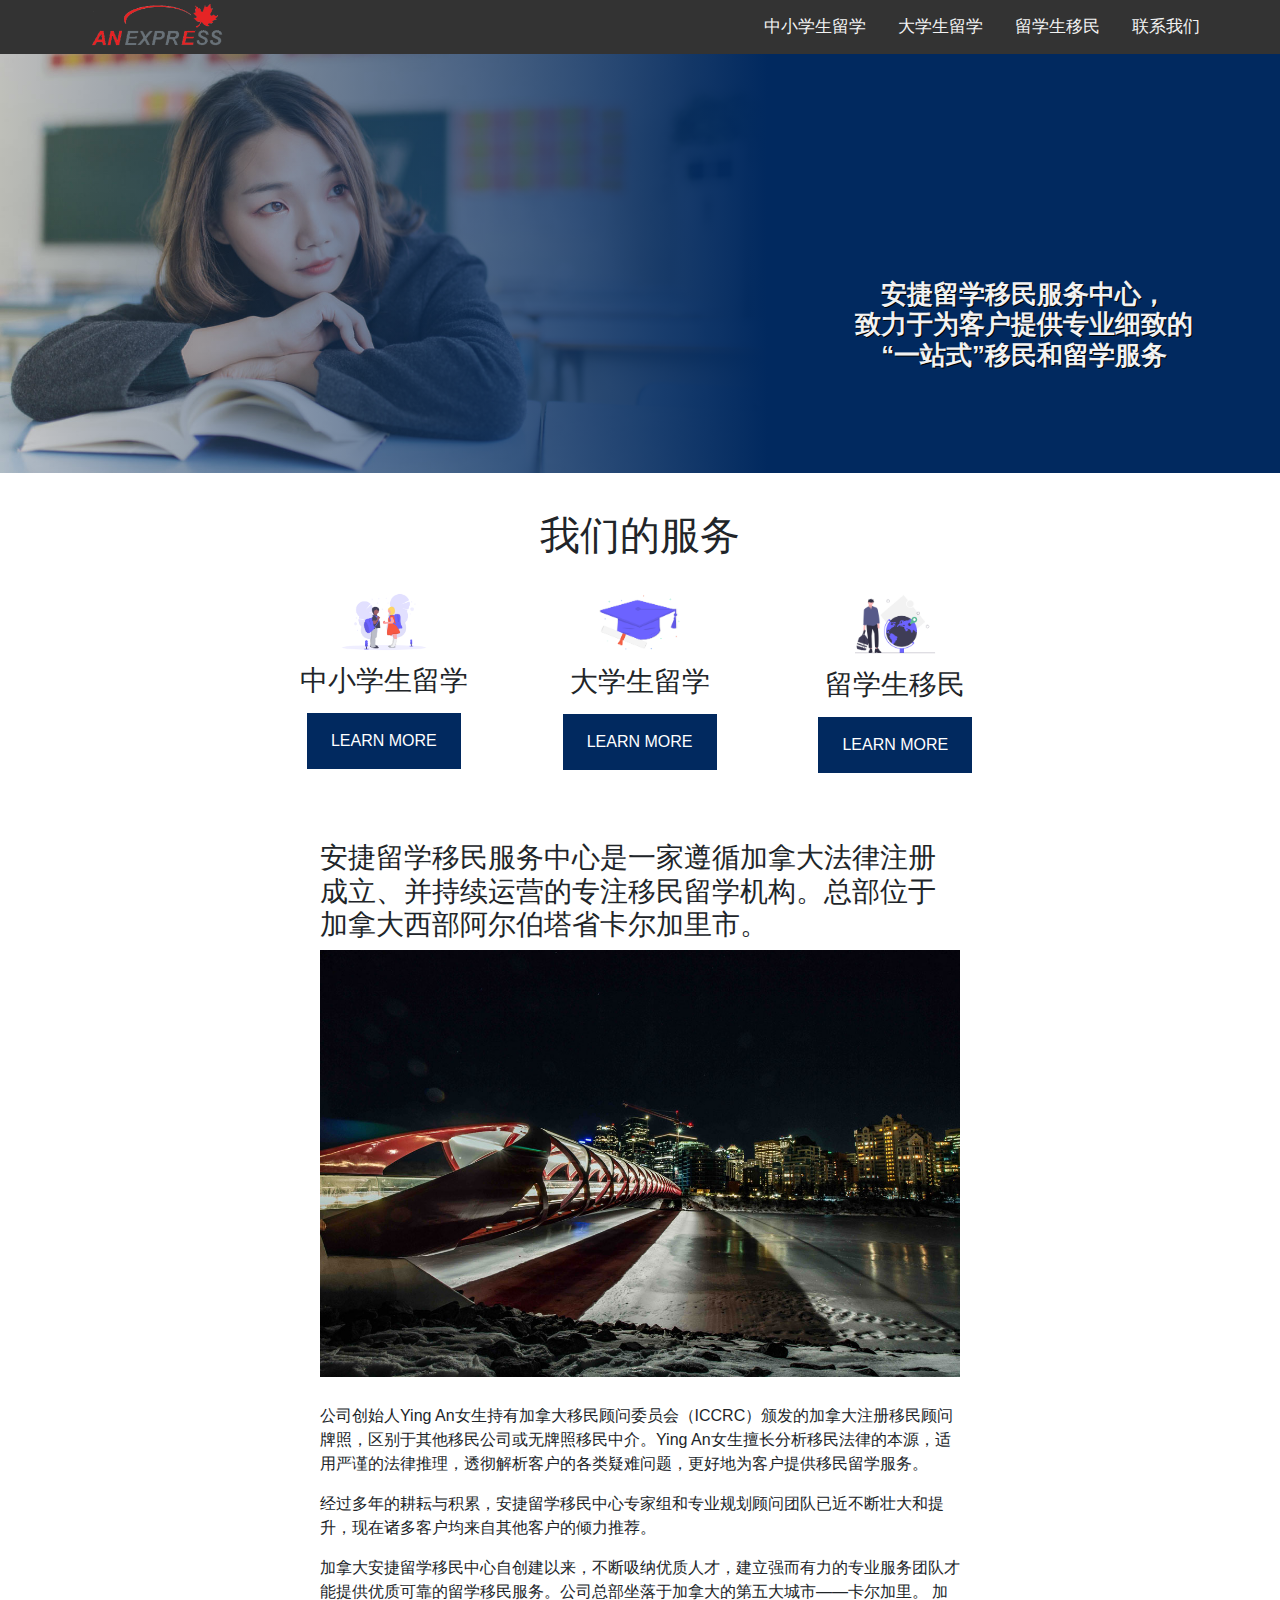
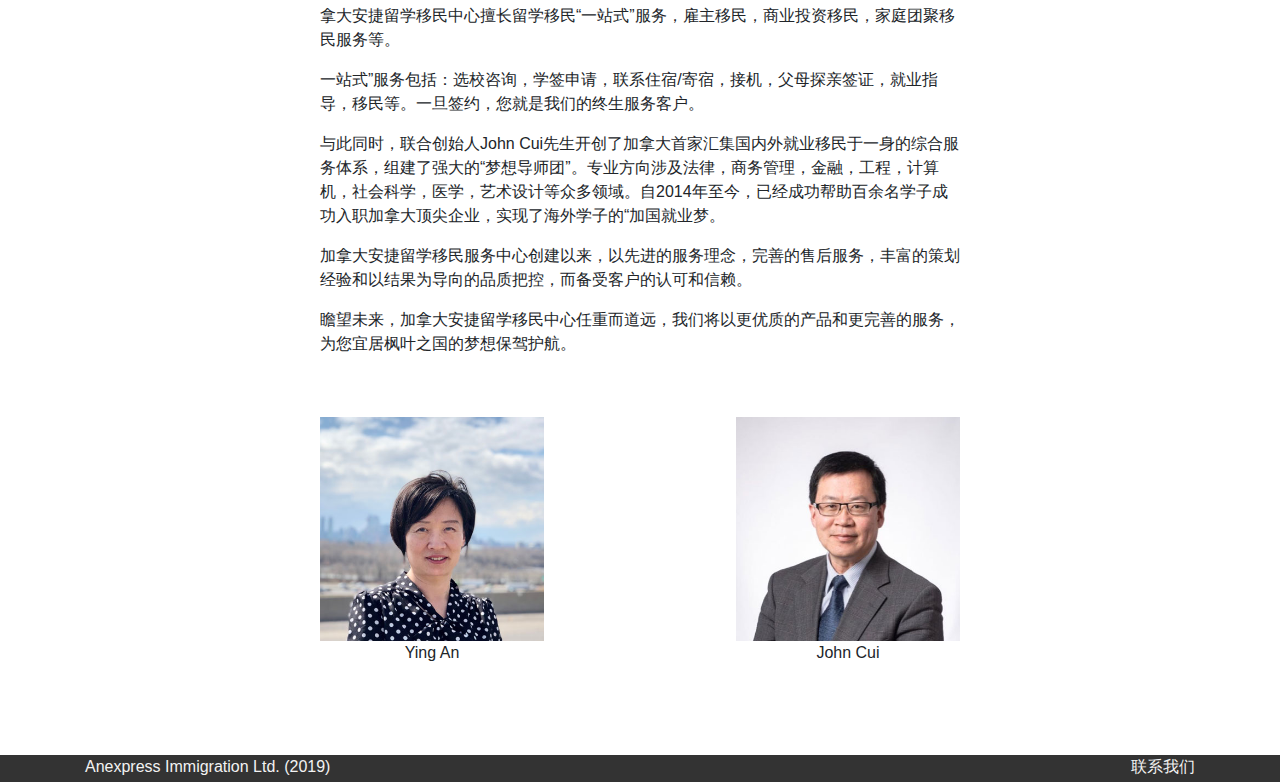
<file: index.html>
<!DOCTYPE html>

<head>
	<title>安捷留学移民</title>
	<meta charset="utf-8"> 
	<meta name="viewport" content="width=device-width, initial-scale=1">
	<link rel="stylesheet" type="text/css" href="main.css">
	<link rel="stylesheet" type="text/css" href="about.css">
	<script type="text/javascript" src="main.js"></script>


	<link rel="stylesheet" href="https://stackpath.bootstrapcdn.com/bootstrap/4.3.1/css/bootstrap.min.css" integrity="sha384-ggOyR0iXCbMQv3Xipma34MD+dH/1fQ784/j6cY/iJTQUOhcWr7x9JvoRxT2MZw1T" crossorigin="anonymous">
	<link rel="stylesheet" href="https://cdnjs.cloudflare.com/ajax/libs/font-awesome/4.7.0/css/font-awesome.min.css">
	<script src="https://code.jquery.com/jquery-3.3.1.slim.min.js" integrity="sha384-q8i/X+965DzO0rT7abK41JStQIAqVgRVzpbzo5smXKp4YfRvH+8abtTE1Pi6jizo" crossorigin="anonymous"></script>
	<script src="https://cdnjs.cloudflare.com/ajax/libs/popper.js/1.14.7/umd/popper.min.js" integrity="sha384-UO2eT0CpHqdSJQ6hJty5KVphtPhzWj9WO1clHTMGa3JDZwrnQq4sF86dIHNDz0W1" crossorigin="anonymous"></script>
	<script src="https://stackpath.bootstrapcdn.com/bootstrap/4.3.1/js/bootstrap.min.js" integrity="sha384-JjSmVgyd0p3pXB1rRibZUAYoIIy6OrQ6VrjIEaFf/nJGzIxFDsf4x0xIM+B07jRM" crossorigin="anonymous"></script>	
</head>


<body>
	<div class="wrapper">
		<div class="topnav" id="myTopnav">
		  <a href="index.html" target="_self" class="active" id="logo"><img src="img/ANEXPRESS.png"></a>
		  <a href="contact.html" class="navLinkSecondary">联系我们</a>
		  <a href="immigration.html" class="navLinkSecondary">留学生移民</a>
		  <a href="postSecondary.html" class="navLinkSecondary">大学生留学</a>
		  <a href="secondarySchool.html" target="_self" class="navLinkSecondary">中小学生留学</a>
		  <a href="javascript:void(0);" class="icon" onclick="myFunction()">
		    <i class="fa fa-bars"></i>
		  </a>
		</div>
		<div class="splashContainer">
			<div class="splashImage">
				<img src="img/homepage_wide.jpg">
			</div>
			<div class="splashText" id="mySplashText">
				<h1>
					安捷留学移民服务中心，<br>
					致力于为客户提供专业细致的<br>
					“一站式”移民和留学服务
				</h1>
			</div>
		</div>	
		<div class="featureTileContainer">
			<div class="featureTileHeader">
				<h1>我们的服务</h1>
			</div>
			<div class="featureTile" id="featureTile1">
				<img src="img/childrenDrawing.png">
				<h3>中小学生留学</h3>
				<a href="secondarySchool.html" target="_self">Learn More</a>
			</div>
			<div class="featureTile" id="featureTile2">
				<img src="img/graduationDrawing.png">
				<h3>大学生留学</h3>
				<a href="postSecondary.html" target="_self">Learn More</a>
			</div>
			<div class="featureTile" id="featureTile3">
				<img src="img/immigrationDrawing.png">
				<h3>留学生移民</h3>
				<a href="immigration.html" target="_self">Learn More</a>
			</div>
		</div>
		<div class="textContainer" id="mainText">
			 <h3>
			安捷留学移民服务中心是一家遵循加拿大法律注册成立、并持续运营的专注移民留学机构。总部位于加拿大西部阿尔伯塔省卡尔加里市。
			</h3>
			<img src="img/calgary.jpg">

			<p>
			公司创始人Ying An女生持有加拿大移民顾问委员会（ICCRC）颁发的加拿大注册移民顾问牌照，区别于其他移民公司或无牌照移民中介。Ying An女生擅长分析移民法律的本源，适用严谨的法律推理，透彻解析客户的各类疑难问题，更好地为客户提供移民留学服务。
			</p>

			<p>
			经过多年的耕耘与积累，安捷留学移民中心专家组和专业规划顾问团队已近不断壮大和提升，现在诸多客户均来自其他客户的倾力推荐。
			</p>

			<p>
			加拿大安捷留学移民中心自创建以来，不断吸纳优质人才，建立强而有力的专业服务团队才能提供优质可靠的留学移民服务。公司总部坐落于加拿大的第五大城市——卡尔加里。
			加拿大安捷留学移民中心擅长留学移民“一站式”服务，雇主移民，商业投资移民，家庭团聚移民服务等。
			</p>

			<p>
			一站式”服务包括：选校咨询，学签申请，联系住宿/寄宿，接机，父母探亲签证，就业指导，移民等。一旦签约，您就是我们的终生服务客户。
			</p>

			<p>
			与此同时，联合创始人John Cui先生开创了加拿大首家汇集国内外就业移民于一身的综合服务体系，组建了强大的“梦想导师团”。专业方向涉及法律，商务管理，金融，工程，计算机，社会科学，医学，艺术设计等众多领域。自2014年至今，已经成功帮助百余名学子成功入职加拿大顶尖企业，实现了海外学子的“加国就业梦。
			</p>

			<p>
			加拿大安捷留学移民服务中心创建以来，以先进的服务理念，完善的售后服务，丰富的策划经验和以结果为导向的品质把控，而备受客户的认可和信赖。
			</p>

			<p>
			瞻望未来，加拿大安捷留学移民中心任重而道远，我们将以更优质的产品和更完善的服务，为您宜居枫叶之国的梦想保驾护航。
			</p>
	</div>
		<div class="wrapper">
			<div class="portraitContainer">
		    <div id ="leftPortrait">
			    <img src="img/Ying_An.jpg">
			    <div>Ying An</div>
		    </div>
		    <div id="rightPortrait">
			    <img src="img/John_Cui.jpg">
			    <div>John Cui</div>
		    </div>
		</div>
		<div class="footer">
			<div class="container">
				<div class="copyright">
					<p>Anexpress Immigration Ltd. (2019)</p>
				</div>
				<div class="contact">
					<a href="contact.html">联系我们</a>
				</div>
			</div>
		</div>

	</div>
</body>
</file>
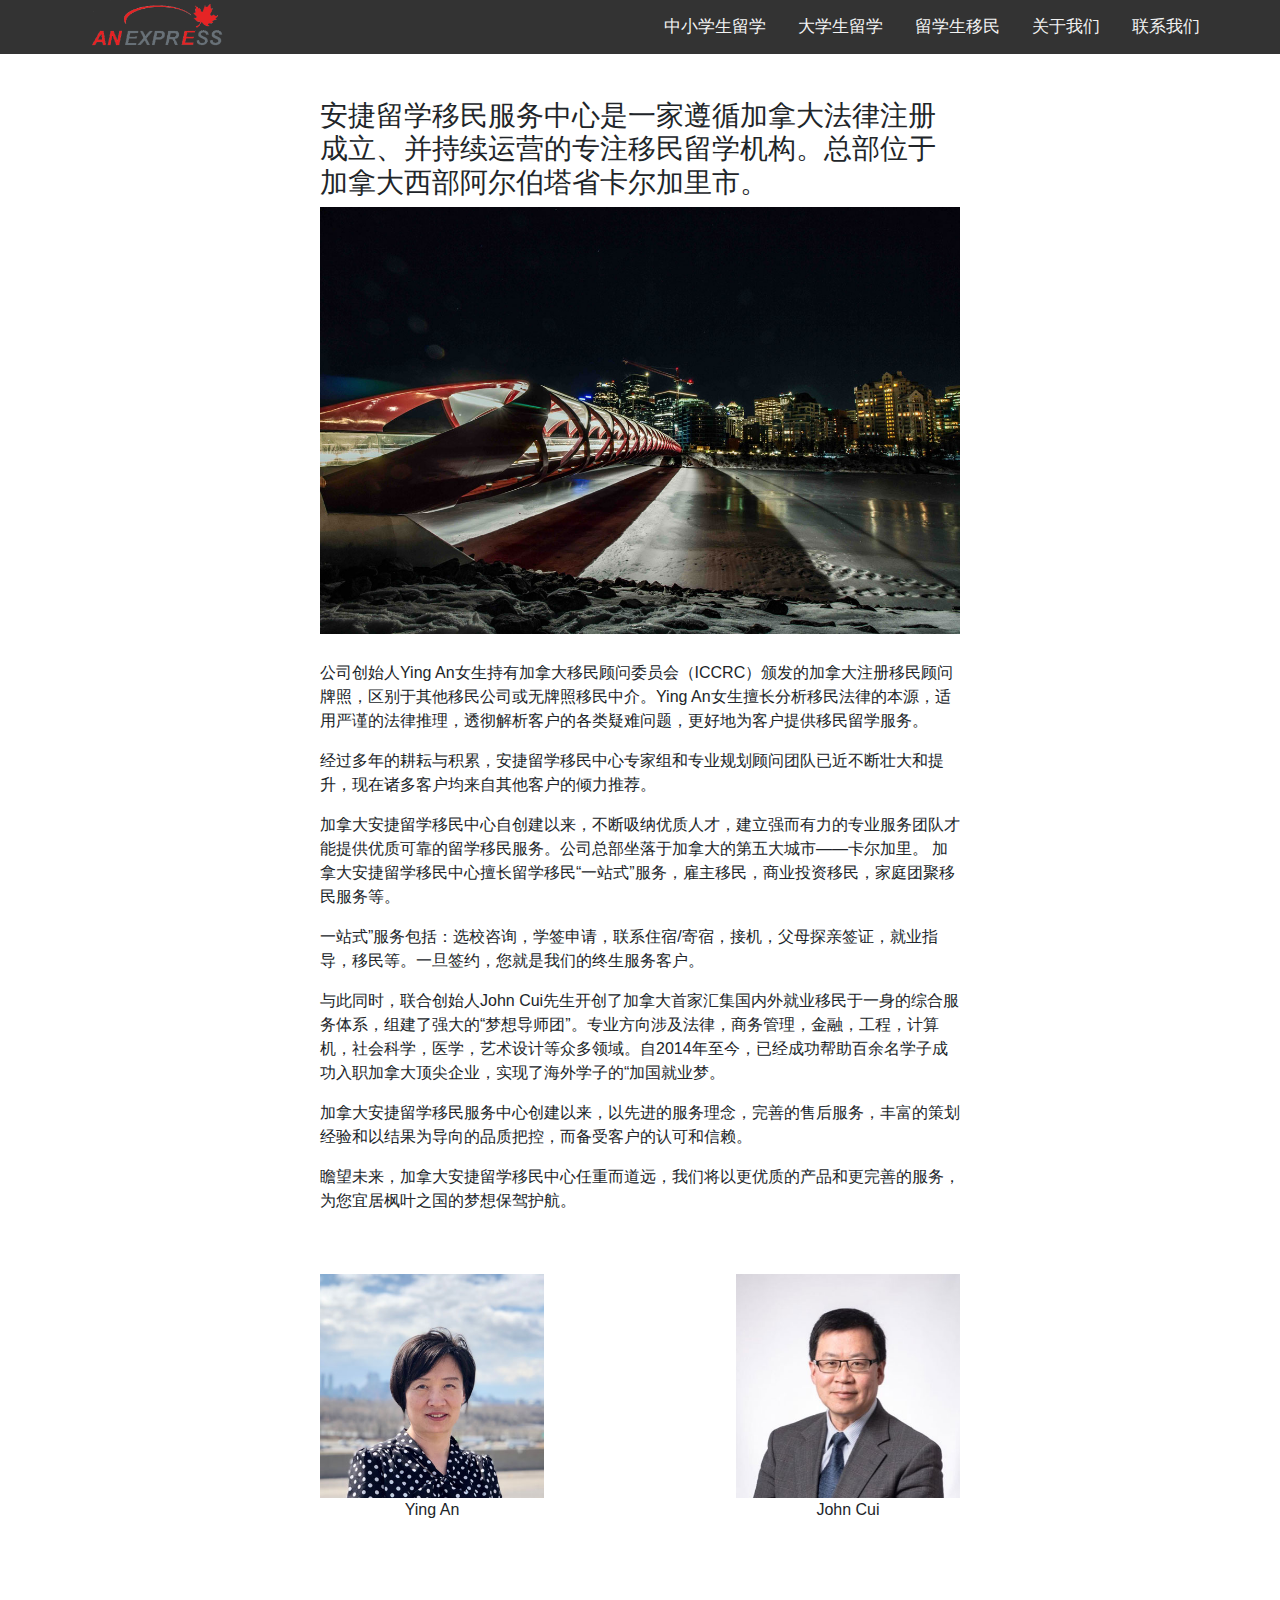
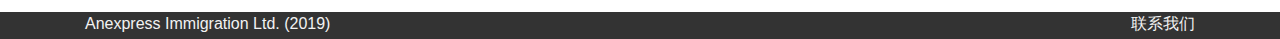
<file: about.html>
<!DOCTYPE html>

<head>
	<title>关于我们</title>
	<meta charset="utf-8"> 
	<meta name="viewport" content="width=device-width, initial-scale=1">
	<link rel="stylesheet" type="text/css" href="main.css">
	<link rel="stylesheet" type="text/css" href="about.css">
	<script type="text/javascript" src="main.js"></script>


	<link rel="stylesheet" href="https://stackpath.bootstrapcdn.com/bootstrap/4.3.1/css/bootstrap.min.css" integrity="sha384-ggOyR0iXCbMQv3Xipma34MD+dH/1fQ784/j6cY/iJTQUOhcWr7x9JvoRxT2MZw1T" crossorigin="anonymous">
	<link rel="stylesheet" href="https://cdnjs.cloudflare.com/ajax/libs/font-awesome/4.7.0/css/font-awesome.min.css">
	<script src="https://code.jquery.com/jquery-3.3.1.slim.min.js" integrity="sha384-q8i/X+965DzO0rT7abK41JStQIAqVgRVzpbzo5smXKp4YfRvH+8abtTE1Pi6jizo" crossorigin="anonymous"></script>
	<script src="https://cdnjs.cloudflare.com/ajax/libs/popper.js/1.14.7/umd/popper.min.js" integrity="sha384-UO2eT0CpHqdSJQ6hJty5KVphtPhzWj9WO1clHTMGa3JDZwrnQq4sF86dIHNDz0W1" crossorigin="anonymous"></script>
	<script src="https://stackpath.bootstrapcdn.com/bootstrap/4.3.1/js/bootstrap.min.js" integrity="sha384-JjSmVgyd0p3pXB1rRibZUAYoIIy6OrQ6VrjIEaFf/nJGzIxFDsf4x0xIM+B07jRM" crossorigin="anonymous"></script>	
</head>


<body>
	<div class="topnav" id="myTopnav">
	  <a href="index.html" target="_self" class="active" id="logo"><img src="img/ANEXPRESS.png"></a>
	  <a href="contact.html" class="navLinkSecondary">联系我们</a>
	  <a href="about.html" target="_self" class="navLinkSecondary">关于我们</a>
	  <a href="immigration.html" class="navLinkSecondary">留学生移民</a>
	  <a href="postSecondary.html" class="navLinkSecondary">大学生留学</a>
	  <a href="secondarySchool.html" target="_self" class="navLinkSecondary">中小学生留学</a>
	  <a href="javascript:void(0);" class="icon" onclick="myFunction()">
	    <i class="fa fa-bars"></i>
	  </a>
	</div>
	<div class="textContainer" id="mainText">
		 <h3>
		安捷留学移民服务中心是一家遵循加拿大法律注册成立、并持续运营的专注移民留学机构。总部位于加拿大西部阿尔伯塔省卡尔加里市。
		</h3>
		<img src="img/calgary.jpg">

		<p>
		公司创始人Ying An女生持有加拿大移民顾问委员会（ICCRC）颁发的加拿大注册移民顾问牌照，区别于其他移民公司或无牌照移民中介。Ying An女生擅长分析移民法律的本源，适用严谨的法律推理，透彻解析客户的各类疑难问题，更好地为客户提供移民留学服务。
		</p>

		<p>
		经过多年的耕耘与积累，安捷留学移民中心专家组和专业规划顾问团队已近不断壮大和提升，现在诸多客户均来自其他客户的倾力推荐。
		</p>

		<p>
		加拿大安捷留学移民中心自创建以来，不断吸纳优质人才，建立强而有力的专业服务团队才能提供优质可靠的留学移民服务。公司总部坐落于加拿大的第五大城市——卡尔加里。
		加拿大安捷留学移民中心擅长留学移民“一站式”服务，雇主移民，商业投资移民，家庭团聚移民服务等。
		</p>

		<p>
		一站式”服务包括：选校咨询，学签申请，联系住宿/寄宿，接机，父母探亲签证，就业指导，移民等。一旦签约，您就是我们的终生服务客户。
		</p>

		<p>
		与此同时，联合创始人John Cui先生开创了加拿大首家汇集国内外就业移民于一身的综合服务体系，组建了强大的“梦想导师团”。专业方向涉及法律，商务管理，金融，工程，计算机，社会科学，医学，艺术设计等众多领域。自2014年至今，已经成功帮助百余名学子成功入职加拿大顶尖企业，实现了海外学子的“加国就业梦。
		</p>

		<p>
		加拿大安捷留学移民服务中心创建以来，以先进的服务理念，完善的售后服务，丰富的策划经验和以结果为导向的品质把控，而备受客户的认可和信赖。
		</p>

		<p>
		瞻望未来，加拿大安捷留学移民中心任重而道远，我们将以更优质的产品和更完善的服务，为您宜居枫叶之国的梦想保驾护航。
		</p>
	</div>
	<div class="wrapper">
		<div class="portraitContainer">
		    <div id ="leftPortrait">
			    <img src="img/Ying_An.jpg">
			    <div>Ying An</div>
		    </div>
		    <div id="rightPortrait">
			    <img src="img/John_Cui.jpg">
			    <div>John Cui</div>
		    </div>
		</div>
		<div class="footer">
			<div class="container">
				<div class="copyright">
					<p>Anexpress Immigration Ltd. (2019)</p>
				</div>
				<div class="contact">
					<a href="contact.html">联系我们</a>
				</div>
			</div>
		</div>
	</div>

</body>
</file>
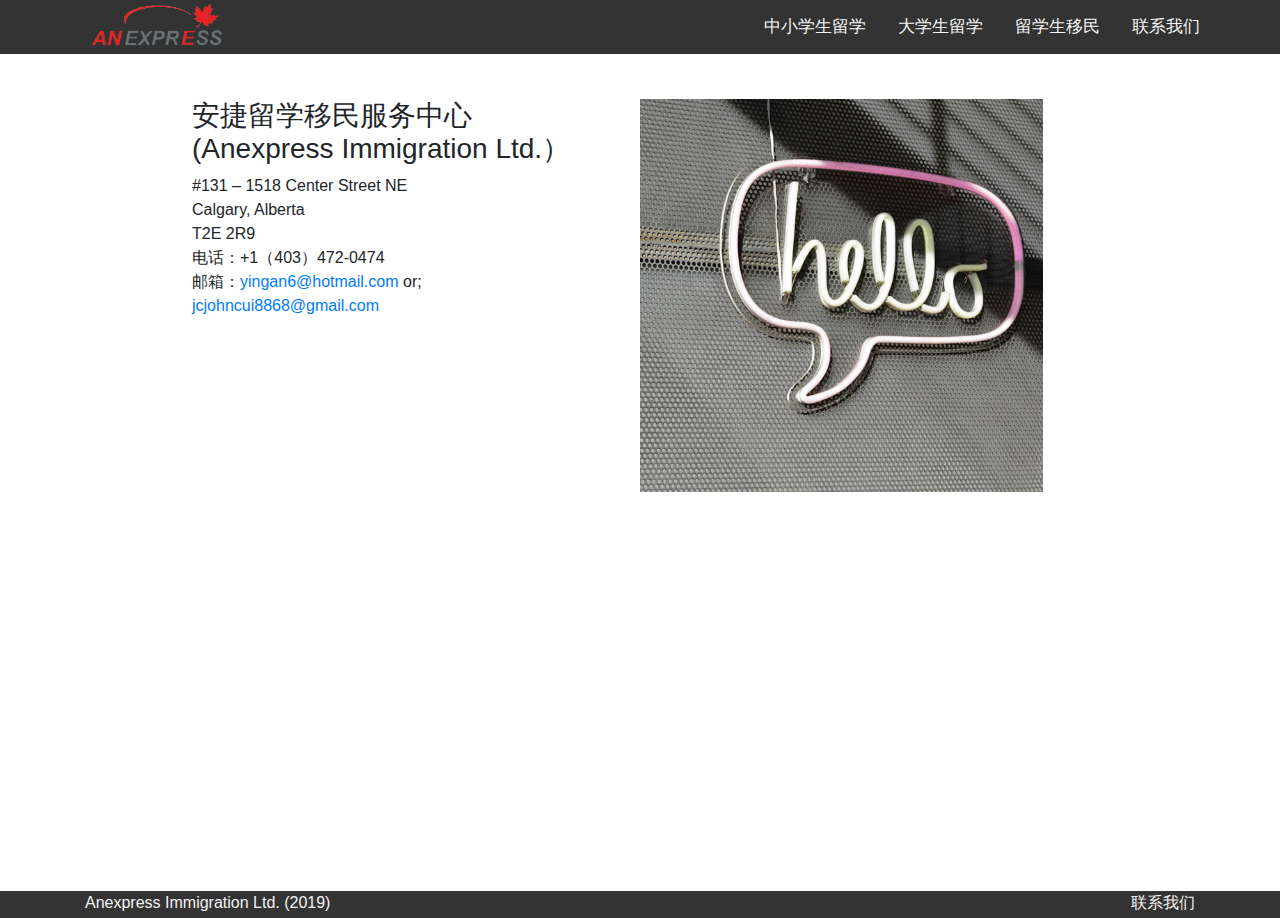
<file: contact.html>
<!DOCTYPE html>

<head>
	<title>联系我们</title>
	<meta charset="utf-8"> 
	<meta name="viewport" content="width=device-width, initial-scale=1">
	<link rel="stylesheet" type="text/css" href="contact.css">
	<link rel="stylesheet" type="text/css" href="main.css">
	<script type="text/javascript" src="main.js"></script>


	<link rel="stylesheet" href="https://stackpath.bootstrapcdn.com/bootstrap/4.3.1/css/bootstrap.min.css" integrity="sha384-ggOyR0iXCbMQv3Xipma34MD+dH/1fQ784/j6cY/iJTQUOhcWr7x9JvoRxT2MZw1T" crossorigin="anonymous">
	<link rel="stylesheet" href="https://cdnjs.cloudflare.com/ajax/libs/font-awesome/4.7.0/css/font-awesome.min.css">
	<script src="https://code.jquery.com/jquery-3.3.1.slim.min.js" integrity="sha384-q8i/X+965DzO0rT7abK41JStQIAqVgRVzpbzo5smXKp4YfRvH+8abtTE1Pi6jizo" crossorigin="anonymous"></script>
	<script src="https://cdnjs.cloudflare.com/ajax/libs/popper.js/1.14.7/umd/popper.min.js" integrity="sha384-UO2eT0CpHqdSJQ6hJty5KVphtPhzWj9WO1clHTMGa3JDZwrnQq4sF86dIHNDz0W1" crossorigin="anonymous"></script>
	<script src="https://stackpath.bootstrapcdn.com/bootstrap/4.3.1/js/bootstrap.min.js" integrity="sha384-JjSmVgyd0p3pXB1rRibZUAYoIIy6OrQ6VrjIEaFf/nJGzIxFDsf4x0xIM+B07jRM" crossorigin="anonymous"></script>	
</head>


<body>
	<div class="wrapper">
		<div class="topnav" id="myTopnav">
		  <a href="index.html" target="_self" class="active" id="logo"><img src="img/ANEXPRESS.png"></a>
		  <a href="contact.html" class="navLinkSecondary">联系我们</a>
		  <a href="immigration.html" class="navLinkSecondary">留学生移民</a>
		  <a href="postSecondary.html" class="navLinkSecondary">大学生留学</a>
		  <a href="secondarySchool.html" target="_self" class="navLinkSecondary">中小学生留学</a>
		  <a href="javascript:void(0);" class="icon" onclick="myFunction()">
		    <i class="fa fa-bars"></i>
		  </a>
		</div>
		<div class="contactContainer">
			<div class="contactTextContainer">
				<h3>安捷留学移民服务中心 <br>(Anexpress Immigration Ltd.）</h3>

				<p>
					#131 – 1518 Center Street NE<br>
					Calgary, Alberta<br>
					T2E 2R9<br>
					电话：+1（403）472-0474<br>
					邮箱：<a href="mailto:yingan6@hotmail.com">yingan6@hotmail.com</a> or;<br>
			             <a href="mailto:jcjohncui8868@gmail.com">jcjohncui8868@gmail.com</a>
				</p>
			</div>
			<div class="contactImageContainer">
				<img src="img/hello.jpg">			
			</div>
		</div>
			<div class="footer">
			<div class="container">
				<div class="copyright">
					<p>Anexpress Immigration Ltd. (2019)</p>
				</div>
				<div class="contact">
					<a href="contact.html">联系我们</a>
				</div>
			</div>
		</div>
	</div>
</body>
</file>
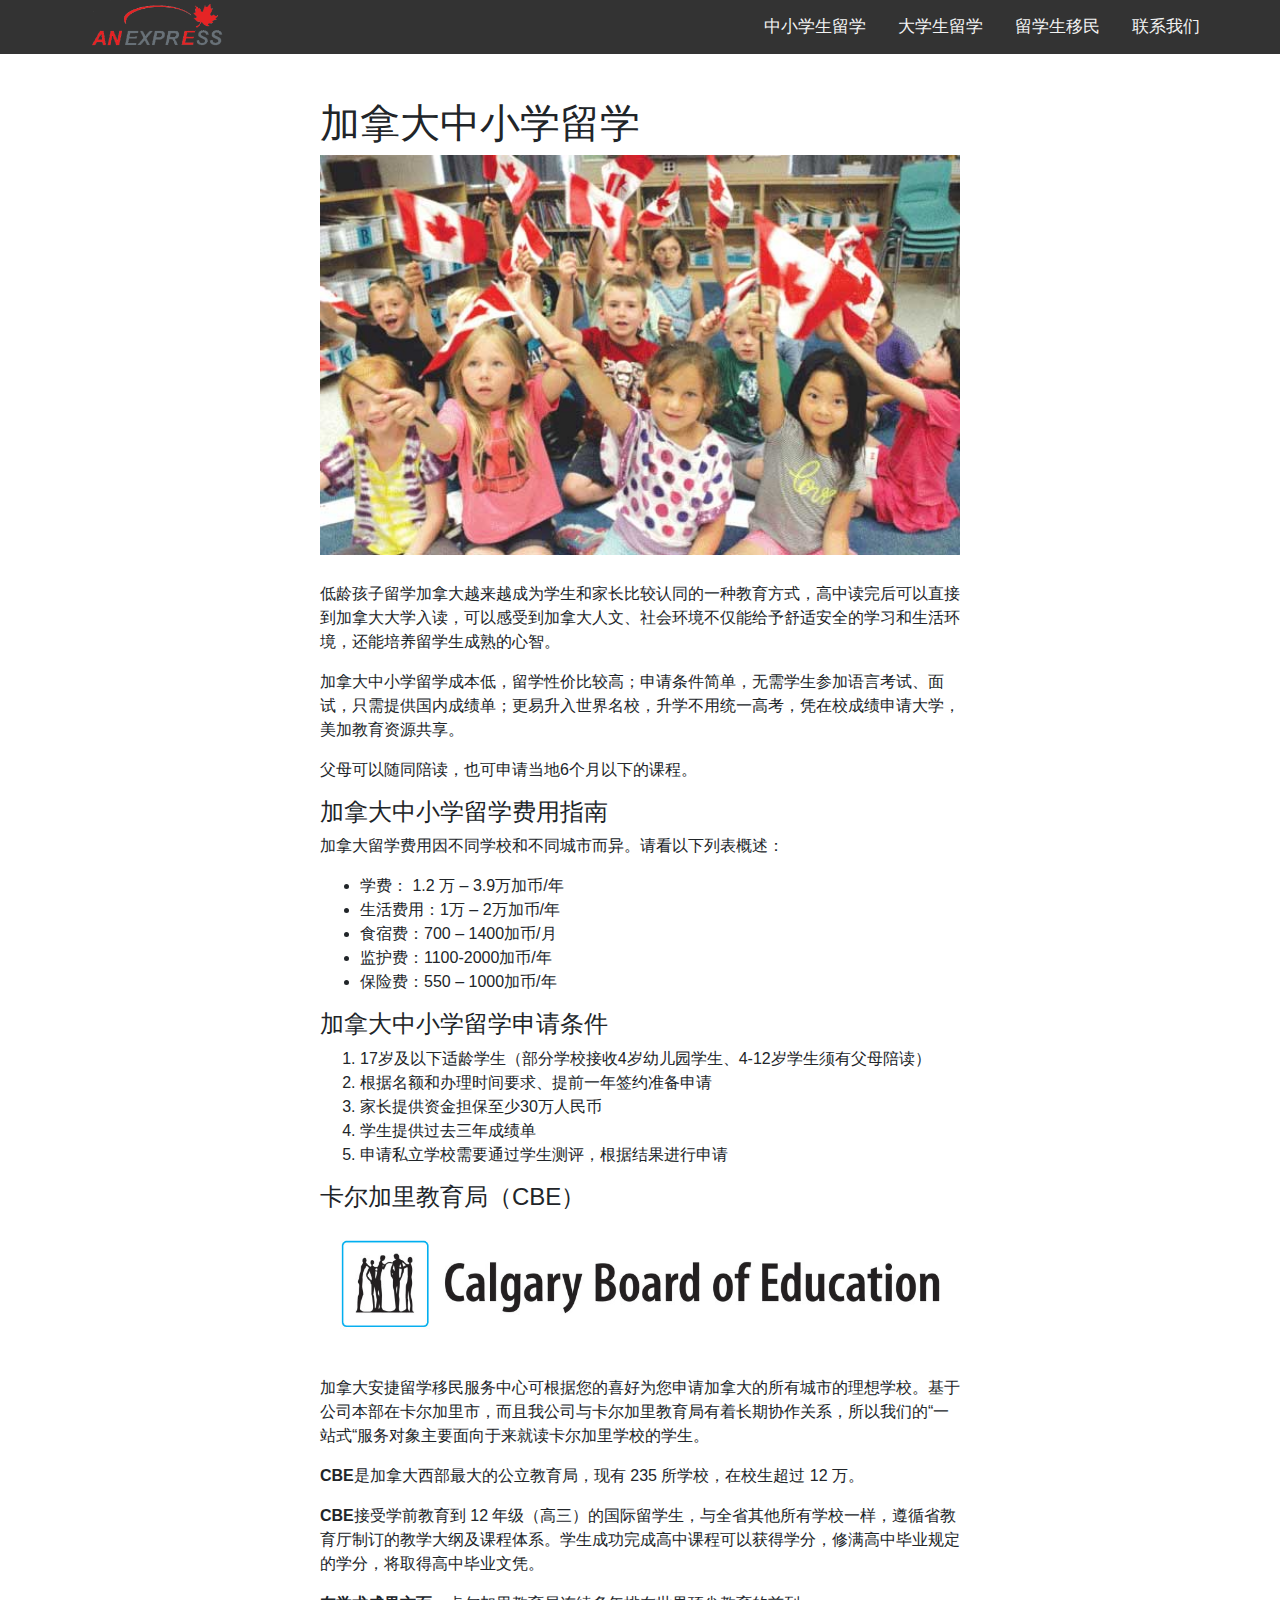
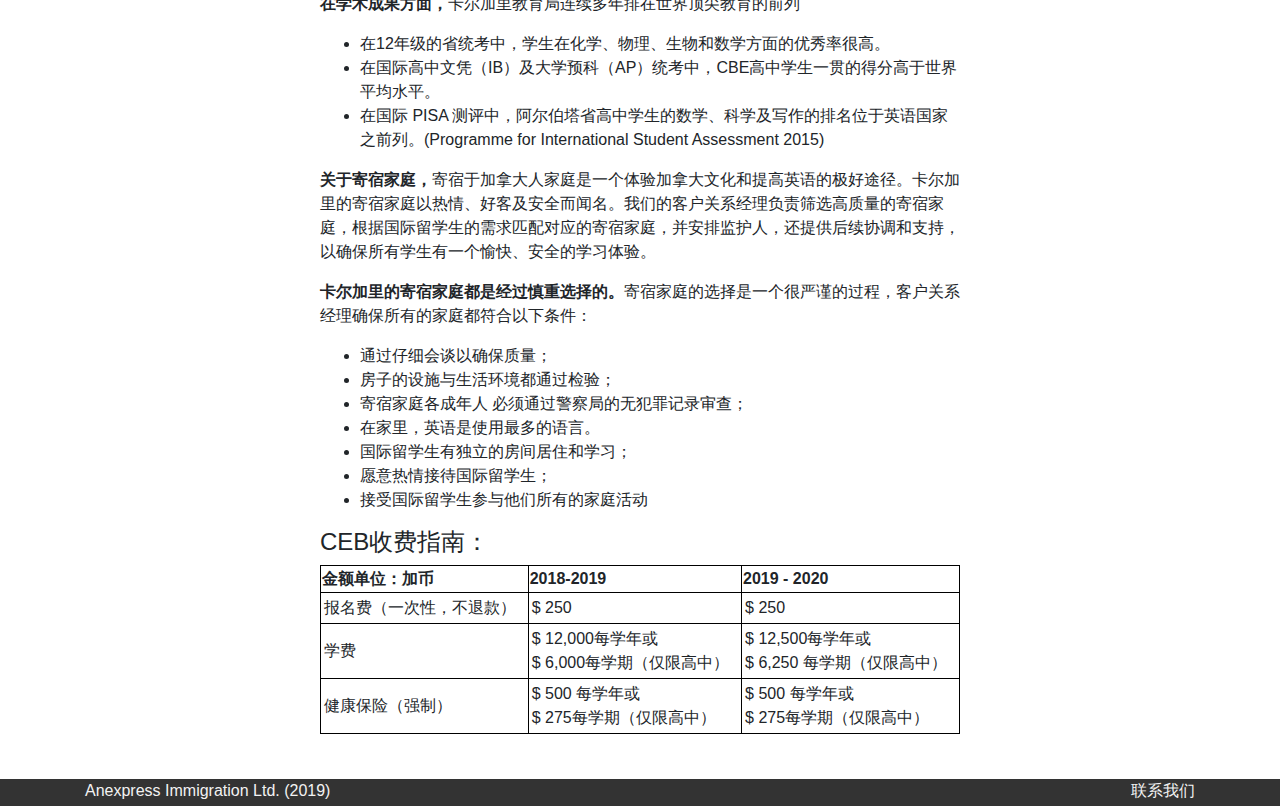
<file: secondarySchool.html>
<!DOCTYPE html>

<head>
	<title>中小学生留学</title>
	<meta charset="utf-8"> 
	<meta name="viewport" content="width=device-width, initial-scale=1">
	<link rel="stylesheet" type="text/css" href="main.css">
	<link rel="stylesheet" type="text/css" href="secondarySchool.css">
	<script type="text/javascript" src="main.js"></script>


	<link rel="stylesheet" href="https://stackpath.bootstrapcdn.com/bootstrap/4.3.1/css/bootstrap.min.css" integrity="sha384-ggOyR0iXCbMQv3Xipma34MD+dH/1fQ784/j6cY/iJTQUOhcWr7x9JvoRxT2MZw1T" crossorigin="anonymous">
	<link rel="stylesheet" href="https://cdnjs.cloudflare.com/ajax/libs/font-awesome/4.7.0/css/font-awesome.min.css">
	<script src="https://code.jquery.com/jquery-3.3.1.slim.min.js" integrity="sha384-q8i/X+965DzO0rT7abK41JStQIAqVgRVzpbzo5smXKp4YfRvH+8abtTE1Pi6jizo" crossorigin="anonymous"></script>
	<script src="https://cdnjs.cloudflare.com/ajax/libs/popper.js/1.14.7/umd/popper.min.js" integrity="sha384-UO2eT0CpHqdSJQ6hJty5KVphtPhzWj9WO1clHTMGa3JDZwrnQq4sF86dIHNDz0W1" crossorigin="anonymous"></script>
	<script src="https://stackpath.bootstrapcdn.com/bootstrap/4.3.1/js/bootstrap.min.js" integrity="sha384-JjSmVgyd0p3pXB1rRibZUAYoIIy6OrQ6VrjIEaFf/nJGzIxFDsf4x0xIM+B07jRM" crossorigin="anonymous"></script>	
</head>


<body>
	<div class="wrapper">
		<div class="topnav" id="myTopnav">
		  <a href="index.html" target="_self" class="active" id="logo"><img src="img/ANEXPRESS.png"></a>
		  <a href="contact.html" class="navLinkSecondary">联系我们</a>
		  <a href="immigration.html" class="navLinkSecondary">留学生移民</a>
		  <a href="postSecondary.html" class="navLinkSecondary">大学生留学</a>
		  <a href="secondarySchool.html" target="_self" class="navLinkSecondary">中小学生留学</a>
		  <a href="javascript:void(0);" class="icon" onclick="myFunction()">
		    <i class="fa fa-bars"></i>
		  </a>
		</div>
		<div class="textContainer" id="mainText">
			<h1>
				加拿大中小学留学
			</h1>
			<img src="img/student.jpg">
			<p>
				低龄孩子留学加拿大越来越成为学生和家长比较认同的一种教育方式，高中读完后可以直接到加拿大大学入读，可以感受到加拿大人文、社会环境不仅能给予舒适安全的学习和生活环境，还能培养留学生成熟的心智。
			</p>
			<p>
				加拿大中小学留学成本低，留学性价比较高；申请条件简单，无需学生参加语言考试、面试，只需提供国内成绩单；更易升入世界名校，升学不用统一高考，凭在校成绩申请大学，美加教育资源共享。
			</p>
			<p>
				父母可以随同陪读，也可申请当地6个月以下的课程。
			</p>
			<h4>
				加拿大中小学留学费用指南
			</h4>
			<p>加拿大留学费用因不同学校和不同城市而异。请看以下列表概述：</p>
			<ul>
				<li>学费： 1.2 万 – 3.9万加币/年</li>
				<li>生活费用：1万 – 2万加币/年</li>
				<li>食宿费：700 – 1400加币/月</li>
				<li>监护费：1100-2000加币/年</li>
				<li>保险费：550 – 1000加币/年</li>
			</ul>
			<h4>
				加拿大中小学留学申请条件
			</h4>
			<ol>
				<li>17岁及以下适龄学生（部分学校接收4岁幼儿园学生、4-12岁学生须有父母陪读）</li>
				<li>根据名额和办理时间要求、提前一年签约准备申请</li>
				<li>家长提供资金担保至少30万人民币</li>
				<li>学生提供过去三年成绩单</li>
				<li>申请私立学校需要通过学生测评，根据结果进行申请</li>
			</ol>
		<h4>
			卡尔加里教育局（CBE）
		</h4>
		<img src="img/CBE.jpg">
		<p>
			加拿大安捷留学移民服务中心可根据您的喜好为您申请加拿大的所有城市的理想学校。基于公司本部在卡尔加里市，而且我公司与卡尔加里教育局有着长期协作关系，所以我们的“一站式“服务对象主要面向于来就读卡尔加里学校的学生。
		</p>
		<p>
			<b>CBE</b>是加拿大西部最大的公立教育局，现有 235 所学校，在校生超过 12 万。
		</p>
		<p>
			<b>CBE</b>接受学前教育到 12 年级（高三）的国际留学生，与全省其他所有学校一样，遵循省教育厅制订的教学大纲及课程体系。学生成功完成高中课程可以获得学分，修满高中毕业规定的学分，将取得高中毕业文凭。
		</p>

		<p>
			<b>在学术成果方面，</b>卡尔加里教育局连续多年排在世界顶尖教育的前列
		</p>
		<ul>
			<li>在12年级的省统考中，学生在化学、物理、生物和数学方面的优秀率很高。</li>
			<li>在国际高中文凭（IB）及大学预科（AP）统考中，CBE高中学生一贯的得分高于世界平均水平。</li>
			<li>在国际 PISA 测评中，阿尔伯塔省高中学生的数学、科学及写作的排名位于英语国家之前列。(Programme	for International Student Assessment 2015)</li>
		</ul>
		<p>
			<b>关于寄宿家庭，</b>寄宿于加拿大人家庭是一个体验加拿大文化和提高英语的极好途径。卡尔加里的寄宿家庭以热情、好客及安全而闻名。我们的客户关系经理负责筛选高质量的寄宿家庭，根据国际留学生的需求匹配对应的寄宿家庭，并安排监护人，还提供后续协调和支持，以确保所有学生有一个愉快、安全的学习体验。
		</p>
		<p>
			<b>卡尔加里的寄宿家庭都是经过慎重选择的。</b>寄宿家庭的选择是一个很严谨的过程，客户关系经理确保所有的家庭都符合以下条件：
			<ul>
				<li>通过仔细会谈以确保质量；</li>
				<li>房子的设施与生活环境都通过检验；</li>
				<li>寄宿家庭各成年人 必须通过警察局的无犯罪记录审查；</li>
				<li>在家里，英语是使用最多的语言。</li>
				<li>国际留学生有独立的房间居住和学习；</li>
				<li>愿意热情接待国际留学生；</li>
				<li>接受国际留学生参与他们所有的家庭活动</li>
			</ul>
		</p>
		<h4>CEB收费指南：</h4>
		<table>
			<tr>
				<th>金额单位：加币</th>
				<th>2018-2019</th>
				<th>2019 - 2020</th>
			</tr>
			<tr>
				<td>报名费（一次性，不退款）</td>
				<td>$ 250</td>
				<td>$ 250</td>
			</tr>
			<tr>
				<td>学费</td>
				<td>$ 12,000每学年或 <br>$ 6,000每学期（仅限高中）</td>
				<td>$ 12,500每学年或<br>$ 6,250 每学期（仅限高中）</td>
			</tr>
			<tr>
				<td>健康保险（强制）</td>
				<td>$ 500 每学年或<br>$ 275每学期（仅限高中）</td>
				<td>$ 500 每学年或<br>$ 275每学期（仅限高中）</td>
			</tr>
		</table>

		</div>
			<div class="footer">
			<div class="container">
				<div class="copyright">
					<p>Anexpress Immigration Ltd. (2019)</p>
				</div>
				<div class="contact">
					<a href="contact.html">联系我们</a>
				</div>
			</div>
		</div>
	</div>
</body>
</file>
<file: main.css>
body {
    width: 100vw;
    min-width: 100%;
    height: 100vh;
    min-height: 100%;
    background-color: #f2f2f2;

}

.wrapper {
  overflow-x: hidden;
}
/* Add a black background color to the top navigation */
.topnav {
  background-color: #333;
  padding-left: 5%;
  padding-right: 5%;
  overflow: hidden;
}

/* Style the links inside the navigation bar */
.topnav a {
  float: left;
  display: block;
  color: #f2f2f2;
  text-align: center;
  padding: 14px 16px;
  text-decoration: none;
  font-size: 17px;
}

#logo {
  display: inline-block;
  width: 140px;
  height: 0;
  background-color: #333;
  padding: 0 0 0 0;
  margin-left: 2%;
}

.topnav img {
  float: center;
  width: 100%;
  height: auto;
  padding-bottom: 5vh;
}

.topnav .navLinkSecondary {
	float: right;
    text-decoration: none;
}

.topnav .active:hover {
    text-decoration: none;
    color: #f2f2f2;
}
/* Change the color of links on hover */
.topnav .navLinkSecondary:hover {
  background-color: #ddd;
  color: black;
}

/* Add an active class to highlight the current page */
.active {
  background-color: #333;
  color: white;
  text-decoration: none;
}

/* Hide the link that should open and close the topnav on small screens */
.topnav .icon {
  display: none;
}
.topnav .icon:hover {
  color: #f2f2f2;
}

.splashContainer {
  width: 100%;
  position: relative;
  height: auto;
  overflow: hidden;
}

.splashImage {
  width: 60%;
  height: auto;
  overflow: hidden;
  
}

.splashImage::after {
  /*display: block;*/
  position: absolute;
  top: 0;
  bottom: 0;
  left: 0;
  background-image: linear-gradient(to right, rgba(0, 0, 0, 0) 0, #01295f 100%);
  margin-top: 0;
  height: 100vh;
  width: 60%;
  content: '';
}

.splashImage img {
	display: block;
  float: left;
	/*margin-left: 50%;*/
	/*transform: translateX(-50%);	*/
	/*width: 100%;*/
	width: 100%;
	height: auto;

}

.splashText {
  display: block;
  position: absolute;
  right: 0;
  top: 0;
  margin-left: 70%;
  width: 40%;
  height: 100%;

  background-color: #01295f;
}

.splashText h1 {
  text-align: center;
  vertical-align: center;
  padding-top: 25vh;
  font-size: 2vw;
  font-weight: bold;
  color: #f2f2f2;
  text-shadow: 1px 1px #000;
}


.featureTileContainer {
  width: 80%;
  padding-left: 20%;
  height: auto;
  overflow: hidden;
}

.featureTileHeader {
  text-align: center;
  padding-top: 5%;
  padding-bottom: 2%;
}

.featureTile {
  float: left;
  width: 33.3%;
  margin-left: 0;
  height: 100%;
  text-align: center;
  padding-bottom: 3%;
}

.featureTile img {
  width: 40%;
  padding-top: 2%;
}

.featureTile h3 {
  padding-top: 3%;
  padding-bottom: 3%;

}

.featureTile a {
  display: inline-block;
  background-color: #01295f;
  color: white;
  padding: 1em 1.5em;
  text-decoration: none;
  text-transform: uppercase;
  transition: all .2s ease-in-out; 
}

.featureTile a:hover {
  text-decoration: none;
  background-color: #01295f;
  color: white;
  transform: scale(1.1);
}

.featureTile a:active {
  background-color: #01295f;
}

.footer {
  background-color: #333;
  width: 100%;
  height: 3vh;
  font-size: 1em;
}

.footer .copyright {
  display: block;
  float: left;
  width: 50%;
  color: #f2f2f2;
}

.footer .copyright p {
  margin-bottom: 0;
}

.footer .contact {
  display: block;
  width: 50%;
  float: right;
  color: #f2f2f2;
}
.footer .contact a {
  color: #f2f2f2;
  float: right;
}
/* Following styles affect all main article paragraphs and tables */
.textContainer {
  padding-top: 5vh;
  padding-left: 25vw;
  padding-right: 25vw;
  padding-bottom: 5vh;
}

.textContainer img{
  display: absolute;
  margin-left: 50%;
  margin-bottom: 3vh;
  transform: translateX(-50%);  
  width: 100%;
  height: auto;
}


.textContainer table {
  width:100%;
}

.tableContainer th,td {
  padding: 3px;
}

.textContainer table, th, td{
  border: 1px solid black;
}

/* When the screen is less than 600 pixels wide, hide all links, except for the first one ("Home"). Show the link that contains should open and close the topnav (.icon) */
@media screen and (max-width: 1000px) {
  .topnav a:not(:first-child) {display: none;}
  .topnav a.icon {
    float: right;
    display: block;
  }
.splashContainer {
  width: 100%;
  position: relative;
  height: auto;
  overflow: hidden;
}

.splashImage {
  width: 100%;
  height: auto;
  /*overflow: inherit;*/
}
.splashImage::after {
  /*display: block;*/
  position: absolute;
  top: 0;
  bottom: 0;
  left: 0;
  background-image: none;
  margin-top: 0;
  height: 100vh;
  width: 60%;
  content: '';
}

.splashImage img {
  display: block;
  float: left;
  /*margin-left: 50%;*/
  /*transform: translateX(-50%);  */
  /*width: 100%;*/
  width: 100%;
  height: auto;

}

.splashText {
  display: block;
  position: static;
  margin-left: 0%;
  width: 100%;
  height: 100%;

  background-color: #01295f;
}

.splashText h1 {
  text-align: center;
  padding-top: 5vh;
  padding-bottom: 5vh;
  font-size: 1.5em;
  font-weight: bold;
  color: #f2f2f2;
  text-shadow: 1px 1px #000;
}

.featureTileContainer {
  width: 100%;
  padding-left: 0;
  height: auto;
  overflow: hidden;
}

.featureTile {
  float: left;
  width: 100%;
}

  .footer {
    font-size: 0.6em;
  }
  .contactTextContainer {
    width: 100%;
  }

  .contactImageContainer img{
    margin-left: 0;
    /*width: 100%;*/
    width: 50%;
    height: auto;
  }

  .textContainer {
    padding-top: 5vh;
    padding-left: 10vw;
    padding-right: 10vw;
    padding-bottom: 5vh;
  }
}

/* The "responsive" class is added to the topnav with JavaScript when the user clicks on the icon. This class makes the topnav look good on small screens (display the links vertically instead of horizontally) */
@media screen and (max-width: 1000px) {
  .topnav.responsive {position: relative;}
  .topnav.responsive a.icon {
    position: absolute;
    right: 0;
    top: 0;
  }
  .topnav.responsive a {
    float: none;
    display: block;
    text-align: left;
  }
}
</file>
<file: about.css>
.portraitContainer {
	display: block;
	padding-left: 25vw;
	padding-right: 25vw;
	padding-bottom: 5vh;
	width: 100%;
	overflow:auto; 
}

#leftPortrait {
	width: 35%;
	height: 100%;
	float:left;
	text-align: center;
	padding-bottom: 5vh;
}

#rightPortrait {
	width: 35%;
	float:right;
	height: 100%;
	text-align: center;
	padding-bottom: 5vh;
}

#leftPortrait img {
	width: 100%;
	height: 100%;
}

#rightPortrait img {
	width: 100%;
	height: 100%;
}
</file>
<file: contact.css>
.contactContainer {
	padding-top: 5vh;
	padding-left: 15vw;
	padding-right: 15vw;
	padding-bottom: 15vh;
	width: 100%;
	height: 93vh;
}


.contactTextContainer {
	float: left;
	width: 50%;
}

.contactImageContainer img{
	display: block;
	margin-bottom: 3vh;
	margin-left: 50%;
	/*width: 100%;*/
	width: 45%;
	height: auto;
}
</file>
<file: secondarySchool.css>
.textContainer table {
	width:100%;
}

.tableContainer th,td {
	padding: 3px;
}

.textContainer table, th, td{
	border: 1px solid black;
}
</file>
